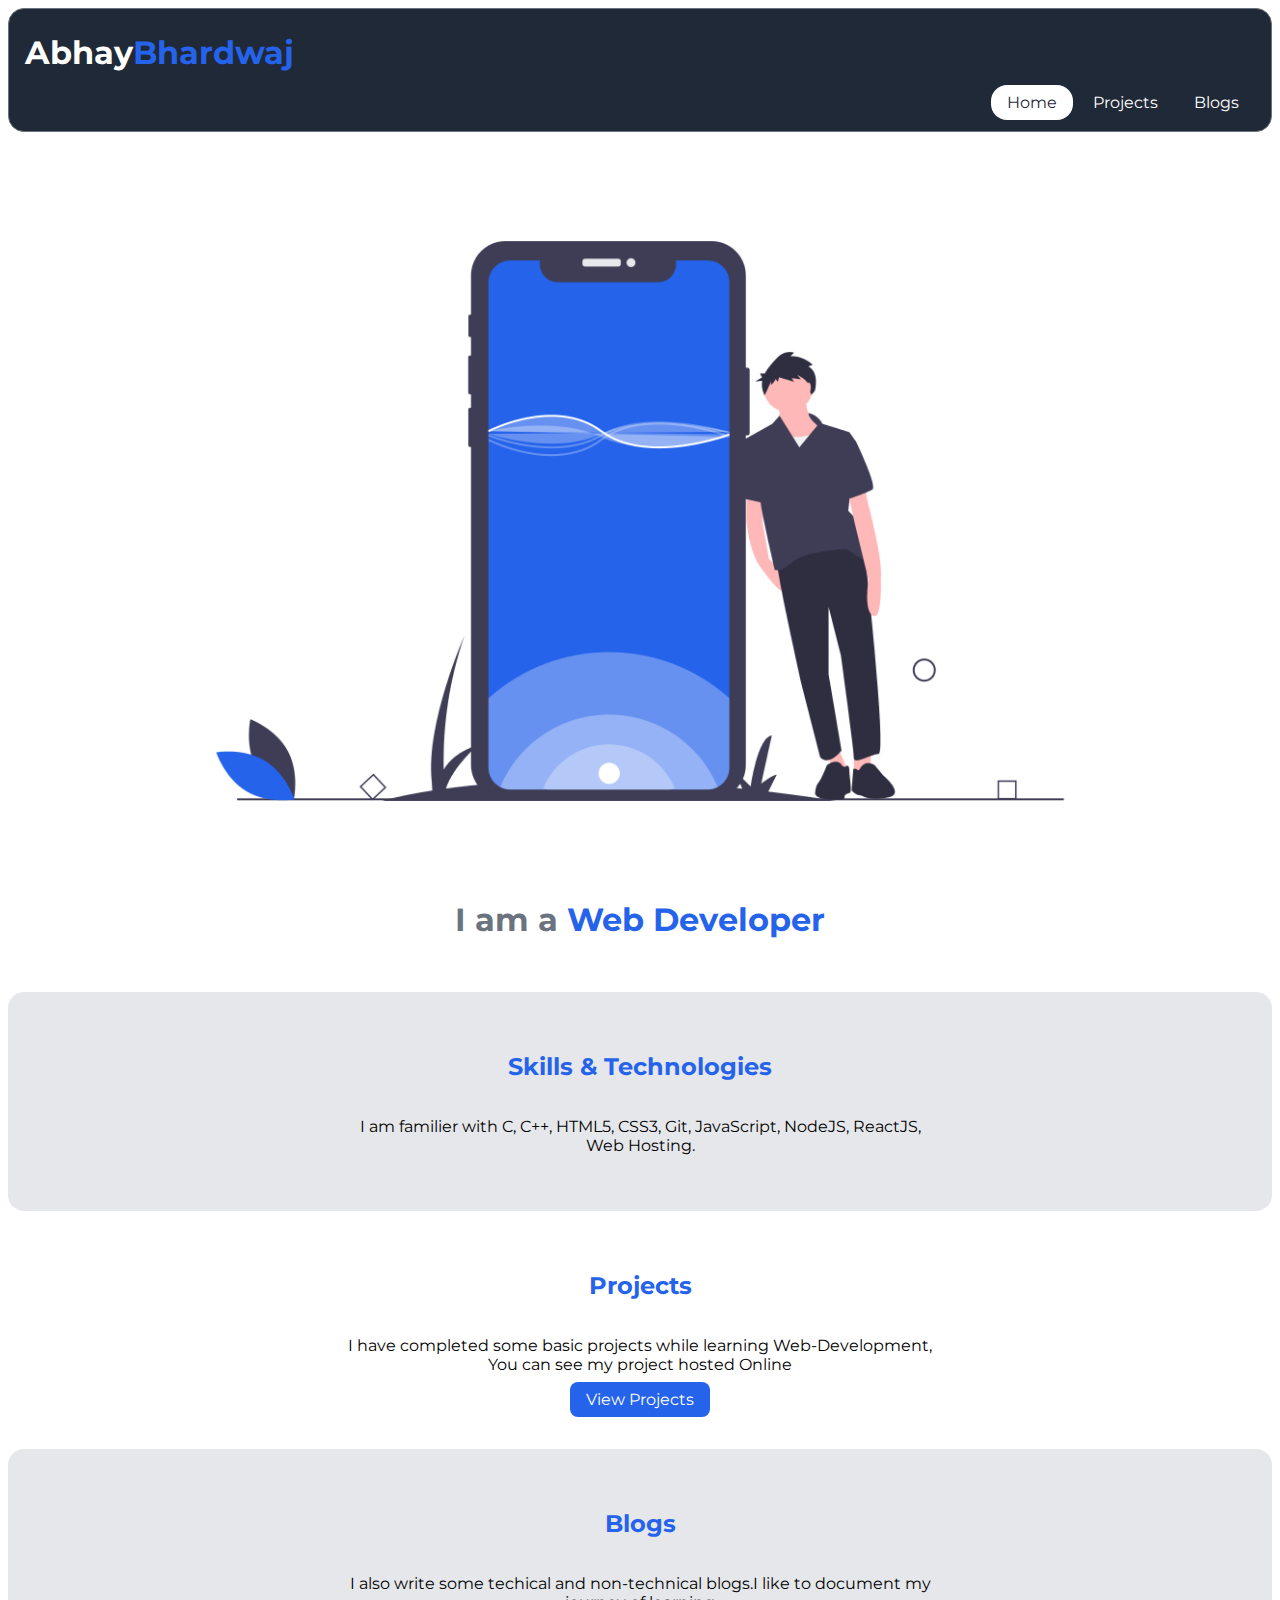
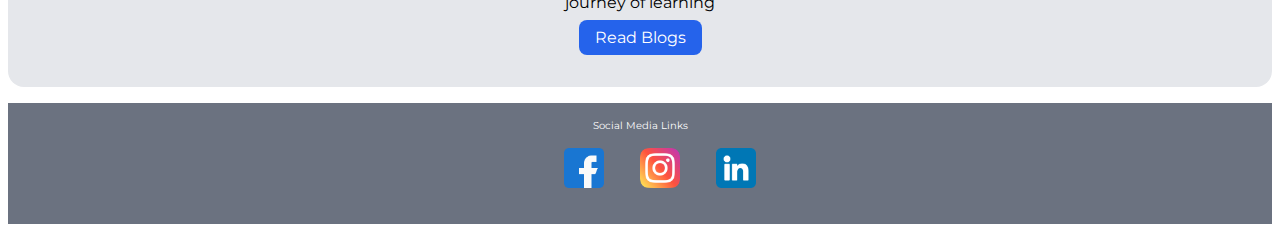
<file: index.html>
<!DOCTYPE html>
<html lang="en">
<head>
    <meta charset="UTF-8">
    <meta http-equiv="X-UA-Compatible" content="IE=edge">
    <meta name="viewport" content="width=device-width, initial-scale=1.0">
    <link rel="stylesheet" href="style.css">
    <title>HOME | Abhay Bhardwaj</title>
</head>
<body>
    

<!--navigation bar-->

<nav class="navigation">

    <div class="nav-brand"><h1>Abhay<span style="color:var(--secondary-color);">Bhardwaj</span></h1></div>

    <ol class="list-non-bullet nav-pills">

        <li class="list-item-inline">
            <a class="link active-link" id="active-1" href="index.html">Home</a>
        </li>

        <li  class="list-item-inline">
            <a class="link" href="projects.html">Projects</a>
        </li>

        <li  class="list-item-inline">
            <a  class="link" href="#">Blogs</a>
        </li>

    </ol>
</nav>

<!--Header bar-->

<header class="hero">
    <img src="img/undraw_Mobile_application_mr4r.png" alt="" class="hero-image">
    <h1 class="hero-heading">I am a <span style="color: var(--secondary-color);">Web Developer</span></h1>
</header>


<!--skills and technologies-->

<section class="section off-white">
    <div class="center-container">
    <h2>Skills & Technologies</h2>
    <p>I am familier with C, C++, HTML5, CSS3, Git, JavaScript, NodeJS, ReactJS, Web Hosting.</p>
    </div>
</section>

<!--Projects-->

<section class="section">
    
    <div class="center-container">
    <h2>Projects</h2>
    <p>I have completed some basic projects while learning Web-Development, You can see my project hosted Online</p>

    <a href="projects.html" class="link primary-link">View Projects</a>

    </div>
</section>

<!--Blogs-->

<section class="section off-white">
    <div class="center-container">
    <h2>Blogs</h2>
    <p>I also write some techical and non-technical blogs.I like to document my journey of learning</p>

    <a href="#" class="link primary-link">Read Blogs</a>

    </div>
</section>

<!--footer-->

<footer class="footer-header">
    <div class="footer-heading">Social Media Links</div>
    <ul class="social-links list-non-bullet">
        <li class="list-item-inline">
            <a class="link" href="https://www.facebook.com/abhay.bhardwaj.7921">
                <img src="img/facebook.png" alt="" class="footer-image">
            </a>
        </li>

        <li class="list-item-inline">
            <a class="link"href="https://www.instagram.com/_iamabhay17/">
                <img src="img/instagram.png" alt="" class="footer-image">
            </a>
        </li>

        <li class="list-item-inline">
            <a class="link" href="https://www.linkedin.com/in/abhay-bhardwaj-146250181/">
                <img src="/img/linkedin.png" alt="" class="footer-image">
            </a>
        </li>
        

    </ul>
</footer>


</body>
</html>
</file>
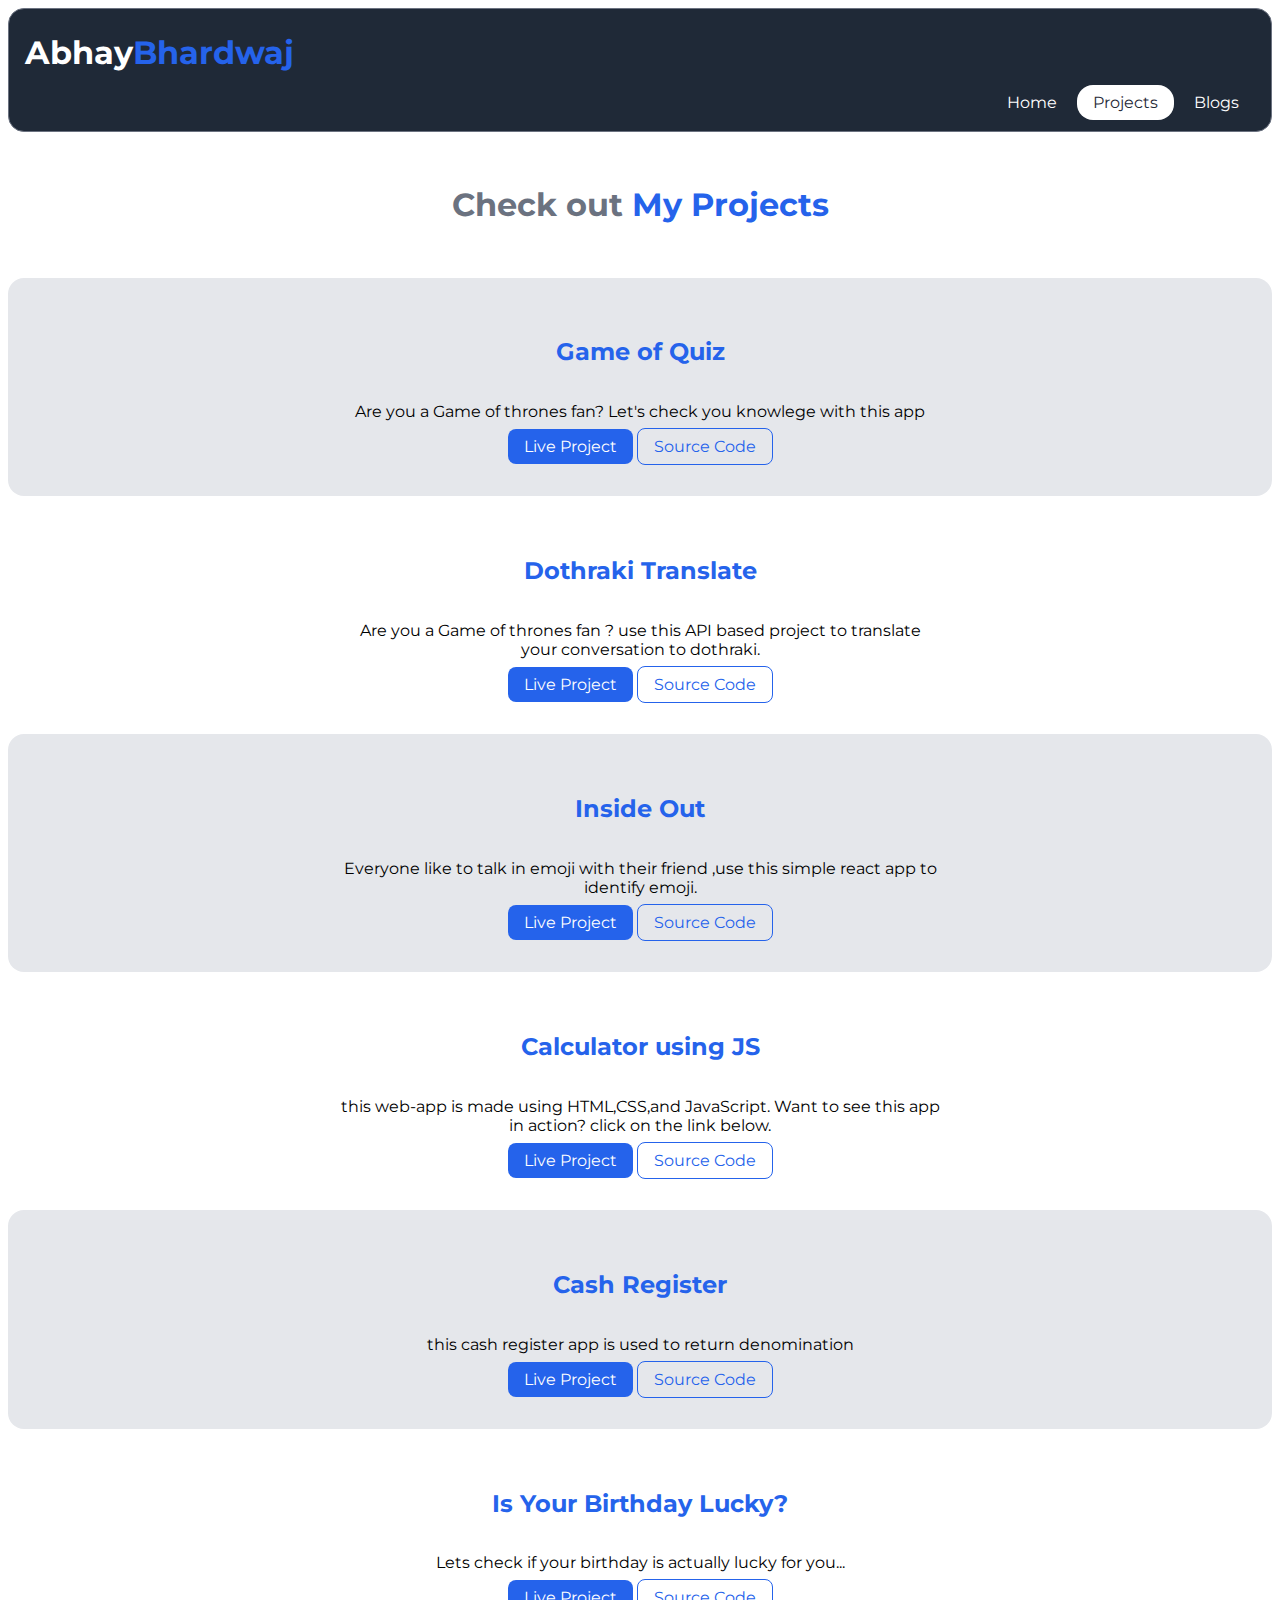
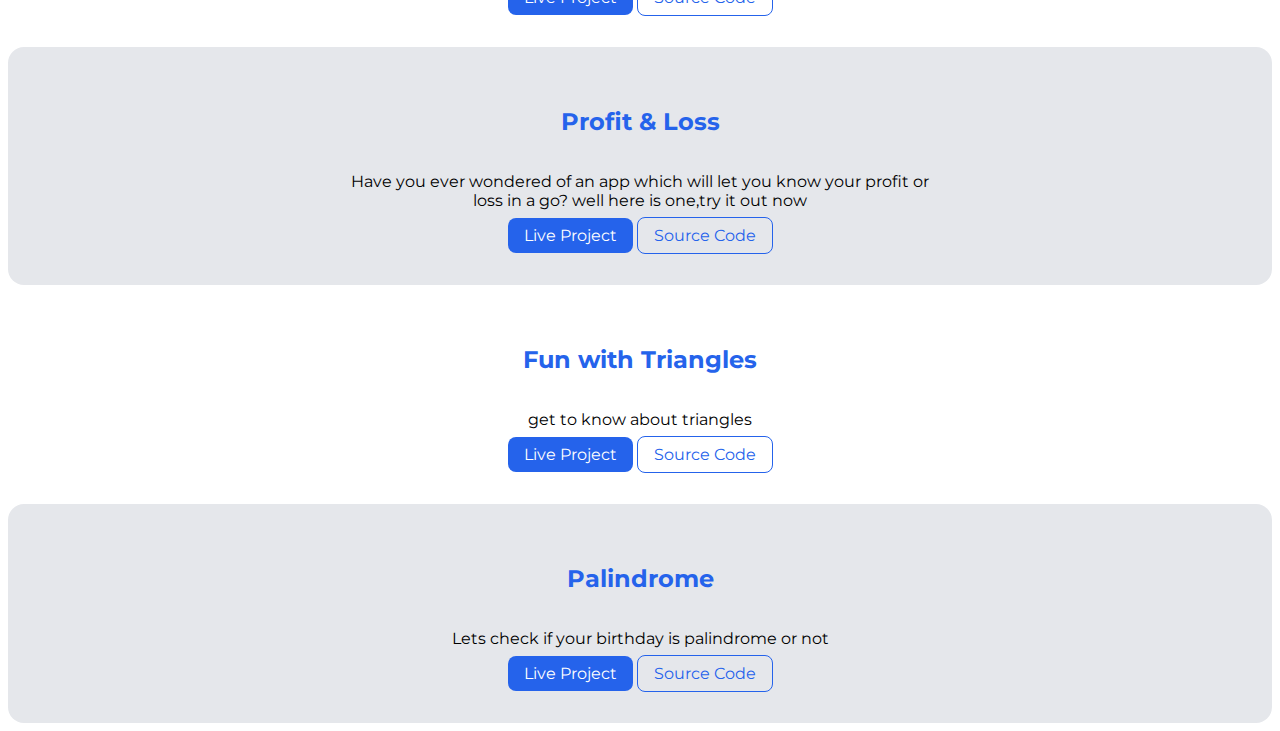
<file: projects.html>
<!DOCTYPE html>
<html lang="en">
<head>
    <meta charset="UTF-8">
    <meta http-equiv="X-UA-Compatible" content="IE=edge">
    <meta name="viewport" content="width=device-width, initial-scale=1.0">
    <link rel="stylesheet" href="/style.css">
    <title>PROJECTS | Abhay Bhardwaj</title>
</head>
<body>
    
<!--navigation bar-->

<nav class="navigation">

    <div class="nav-brand"><h1>Abhay<span style="color:var(--secondary-color);">Bhardwaj</span></h1></div>

    <ol class="list-non-bullet nav-pills">

        <li class="list-item-inline">
            <a class="link" id="active-1" href="index.html">Home</a>
        </li>

        <li  class="list-item-inline">
            <a class="link active-link" href="projects.html">Projects</a>
        </li>

        <li  class="list-item-inline">
            <a  class="link" href="#">Blogs</a>
        </li>

    </ol>
</nav>

<!--Header bar-->

<header class="hero">
    <h1 class="hero-heading">Check out <span style="color: var(--secondary-color);">My Projects</span></h1>
</header>

<!--project list-->
           <!--project 1-->
        <section class="section off-white">
            <div class="center-container">
            <h2>Game of Quiz</h2>
            <p>Are you a Game of thrones fan? Let's check you knowlege with this app</p>
            <a href="https://replit.com/@abhaybhardwaj/Gameofquiz#index.js" target="blank" class="link primary-link">Live Project</a>
            <a href="https://github.com/iamabhay17/got/blob/main/index.js" target="blank" class="link secondary-link">Source Code</a>
            </div>
        </section>

           <!--project 2-->

        <section class="section">
            <div class="center-container">
            <h2>Dothraki Translate</h2>
            <p>Are you a Game of thrones fan ? use this API based project to translate your conversation to dothraki. </p>
            <a href="https://translatedothraki.netlify.app/" target="blank" class="link primary-link">Live Project</a>
            <a href="https://github.com/iamabhay17/translate-app" target="blank" class="link secondary-link">Source Code</a>
            </div>
        </section>

           <!--project 3-->
        

        <section class="section off-white">
            <div class="center-container">
            <h2>Inside Out</h2>
            <p>Everyone like to talk in emoji with their friend ,use this simple react app to identify emoji.</p>
            <a href="https://emoji-detector-app.vercel.app/" target="blank" class="link primary-link">Live Project</a>
            <a href="https://github.com/iamabhay17/emojiDetectorApp/tree/main/src" target="blank" class="link secondary-link">Source Code</a>
            </div>
        </section>

        <!--project 4-->

        <section class="section">
            <div class="center-container">
            <h2>Calculator using JS</h2>
            <p> this web-app is made using HTML,CSS,and JavaScript. Want to see this app in action? click on the link below. </p>
            <a href="https://calculatingabacus.netlify.app/" target="blank" class="link primary-link">Live Project</a>
            <a href="https://github.com/iamabhay17/calculatorAPP" target="blank" class="link secondary-link">Source Code</a>
            </div>
        </section>
    
      <!--project 5 -->
       
       <section class="section off-white">
            <div class="center-container">
            <h2>Cash Register</h2>
            <p>this cash register app is used to return denomination</p>
            <a href="https://cash-register-phi.vercel.app/" target="blank" class="link primary-link">Live Project</a>
            <a href="https://github.com/iamabhay17/cash-register/tree/master" target="blank" class="link secondary-link">Source Code</a>
            </div>
        </section>
    
      <!-- project 6 -->
    
    <section class="section">
            <div class="center-container">
            <h2>Is Your Birthday Lucky?</h2>
            <p> Lets check if your birthday is actually lucky for you...</p>
            <a href="https://lucky-birthday-one.vercel.app/" target="blank" class="link primary-link">Live Project</a>
            <a href="https://github.com/iamabhay17/Lucky-Birthday" target="blank" class="link secondary-link">Source Code</a>
            </div>
        </section>
    
     <!--project 7 -->
    <section class="section off-white">
            <div class="center-container">
            <h2>Profit & Loss</h2>
            <p>Have you ever wondered of an app which will let you know your profit or loss in a go? well here is one,try it out now</p>
            <a href="https://profit-or-loss-pink.vercel.app/" target="blank" class="link primary-link">Live Project</a>
            <a href="https://github.com/iamabhay17/profit-or-loss/tree/master" target="blank" class="link secondary-link">Source Code</a>
            </div>
        </section>
    
<!--     project 8 -->
     <section class="section">
            <div class="center-container">
            <h2>Fun with Triangles</h2>
            <p> get to know about triangles</p>
            <a href="https://triangle-ten.vercel.app/" target="blank" class="link primary-link">Live Project</a>
            <a href="https://github.com/iamabhay17/triangle" target="blank" class="link secondary-link">Source Code</a>
            </div>
        </section>
    
<!--     project 9 -->
    
     <section class="section off-white">
            <div class="center-container">
            <h2>Palindrome</h2>
            <p>Lets check if your birthday is palindrome or not</p>
            <a href="https://palindrome-plum.vercel.app/" target="blank" class="link primary-link">Live Project</a>
            <a href="https://github.com/iamabhay17/palindrome" target="blank" class="link secondary-link">Source Code</a>
            </div>
        </section>
    
    
   
    
    
    
    

</body>
</html>
</file>
<file: style.css>
@import url('https://fonts.googleapis.com/css2?family=Montserrat:wght@500;600&family=Zen+Antique&family=Zen+Old+Mincho:wght@700&display=swap');

:root{
    --primary-color: #1F2937;
    --secondary-color:#2563EB;
    --grey-color:#6B7280;
    --offwhite:#E5E7EB;
}
body{
    font-family: 'Montserrat',serif;
}

/** container css**/

.container{
    padding: 0rem 1rem;
}

.center-container
{
max-width: 600px;
margin: auto;
padding: 0.5rem 1rem;
text-align: center;

}


/** links css**/

.link{
     
   
    text-decoration: none;
    padding: 0.5rem 1rem;

}

.primary-link{
background-color: var(--secondary-color);
border-radius: 0.5rem;
color: white;
}

.secondary-link{
    color: var(--secondary-color);
    border-radius: 0.5rem;
    border-color: var(--secondary-color);
    border: 1px solid;
    }
  
/** list css **/

.list-non-bullet{
    list-style: none;

}

.list-item-inline
{
display: inline;
padding: 0rem;
}

/** nav css **/

.navigation
{
    background-color: var(--primary-color);
    color: white;
    padding: 0.15rem 1rem;
    border-radius: 1rem;
    border: 1px solid var(--grey-color);

}

.navigation .link{
    color: white; 
}

.navigation .nav-pills
{
    text-align: right;
}


.navigation .active-link{
    background-color: white;
    color: var(--primary-color);
    border-radius: 1rem;
} 

/** header css **/


.hero
{
    padding: 2rem;
}

.hero .hero-image
{
    max-width: 90%;
    display: block;
    margin: auto;
}

.hero .hero-heading
{
    text-align: center;
    color: var(--grey-color);
}

/** section css **/

.section{
    padding: 1rem 0rem;
    padding-bottom: 2rem;
}

.section h2{
    text-align: left;
}

.center-container h2{
    color: var(--secondary-color);
    padding: 1rem 1rem;
    text-align: center;
}

.off-white
{
    background-color: var(--offwhite);
    border-radius: 1rem;
    padding-left: 0rem;
}

/** footers css**/

.footer-header
{
    background-color: var(--grey-color);
    color: white;
    padding: 1rem;
    margin-top: 1rem;
    display: flex;
flex-direction: column;
align-items: center;
justify-content:center;
}

.footer-image
{
    max-width: 40px;
}
.footer-heading
{
    font-size: 10px;
}


/** hover **/

.primary-link:hover 
{
    background-color: rgb(23, 150, 253);
    border-radius: 0.5rem;
    
}
</file>
